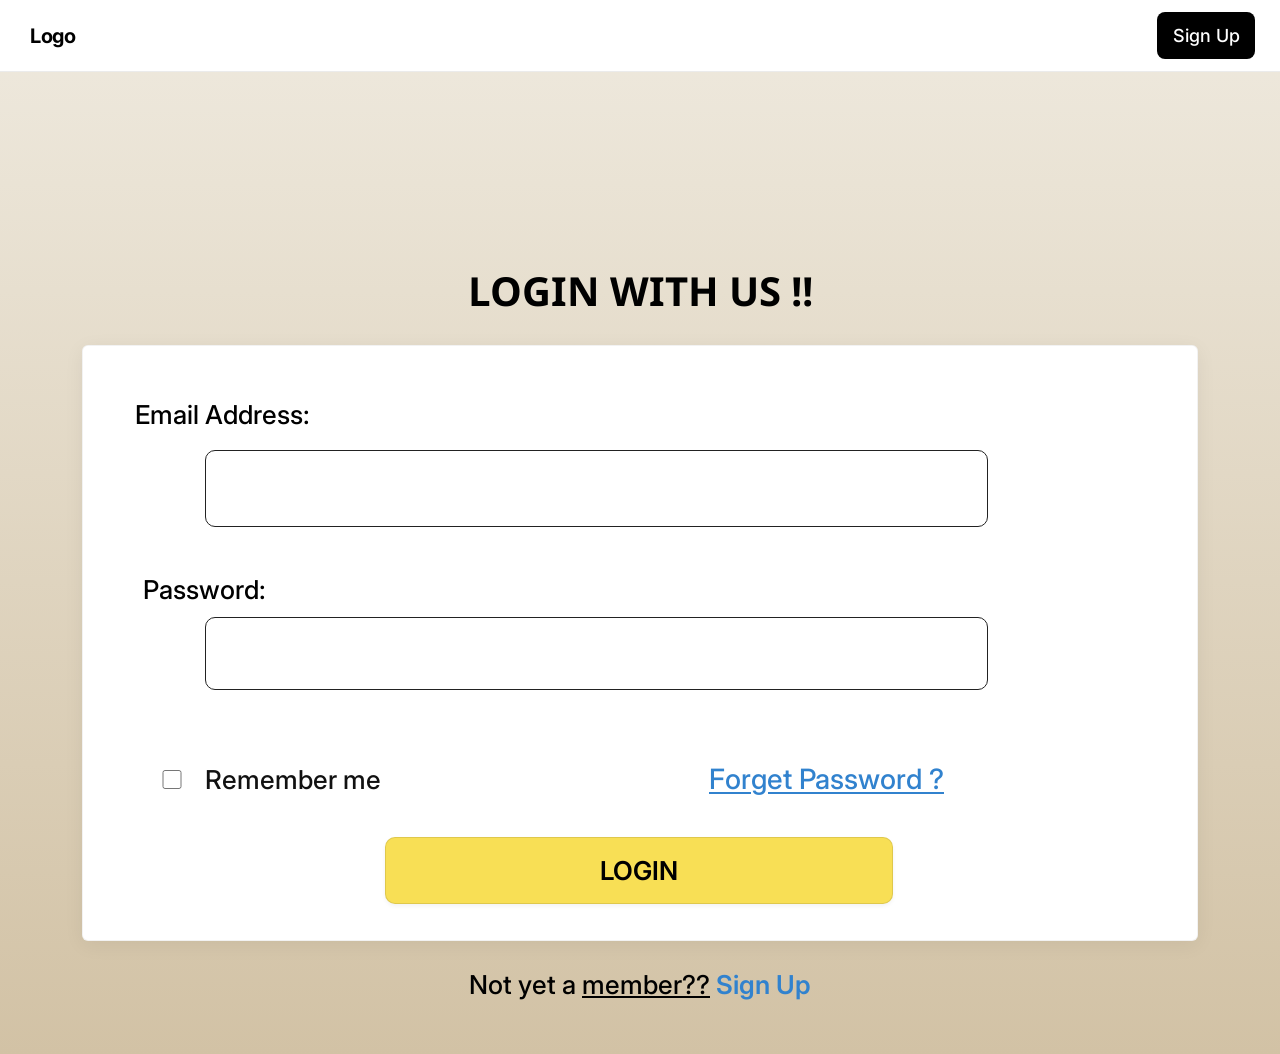
<file: Second/login.html>
<!DOCTYPE html>
<html lang="en">
<head>
  <meta charset="UTF-8">
  <meta name="viewport" content="width=device-width, initial-scale=1.0">
  <meta name="description" content="Log in to Dairy Products. Access your account and order high quality dairy products online.">
  <title>Dairy Products | Login</title>
  <link rel="preconnect" href="https://fonts.googleapis.com">
  <link rel="preconnect" href="https://fonts.gstatic.com" crossorigin>
  <link href="https://fonts.googleapis.com/css2?family=Inter:wght@300;400;500;600;700;800;900&family=Noto+Sans+Arabic:wght@300;400;500;600;700;800;900&family=Roboto:wght@300;400;500;700;900&display=swap" rel="stylesheet">
  <link rel="stylesheet" href="css/variables.css">
  <link rel="stylesheet" href="css/reset.css">
  <link rel="stylesheet" href="css/base.css">
  <link rel="stylesheet" href="css/utilities.css">
  <link rel="stylesheet" href="css/layout.css">
  <link rel="stylesheet" href="css/login.css">
</head>
<body>
  <a href="#main-content" class="sr-only">Skip to main content</a>

  <div class="login-page-wrapper">
    <!-- Header matching design screenshot -->
    <header class="site-header">
      <div class="container flex items-center justify-between">
        <div class="logo">Logo</div>
        <a href="signup.html" class="btn-login">Sign Up</a>
      </div>
    </header>

    <!-- Main Content Area with gradient background -->
    <main id="main-content" class="login-content flex flex-col items-center grow py-12 px-4">
      <!-- Title outside the card -->
      <h1 class="page-title">LOGIN WITH US !!</h1>

      <!-- Login Card -->
      <div class="login-card">
        <form class="flex flex-col" id="login-form">
          <!-- Email Address -->
          <div class="form-group">
            <label for="email" class="form-label">Email Address:</label>
            <input type="email" id="email" name="email" class="form-input" required autocomplete="email">
          </div>
          
          <!-- Password -->
          <div class="form-group">
            <label for="password" class="form-label">Password:</label>
            <input type="password" id="password" name="password" class="form-input" required autocomplete="current-password">
          </div>
          
          <!-- Remember me & Forgot Password -->
          <div class="form-actions-group">
            <div class="remember-me-group">
              <input type="checkbox" id="remember" name="remember" class="checkbox-input">
              <label for="remember" class="checkbox-label">Remember me</label>
            </div>
            <a href="#" class="forgot-password-link">Forget Password ?</a>
          </div>
          
          <!-- Submit Button -->
          <button type="submit" class="btn-login-submit">LOGIN</button>
        </form>
      </div>
      
      <!-- Footer outside card -->
      <p class="login-footer">
        Not yet a <span class="underline-text">member??</span> <a href="signup.html" class="login-footer-link" id="signup-link">Sign Up</a>
      </p>
    </main>
  </div>
</body>
</html>
</file>
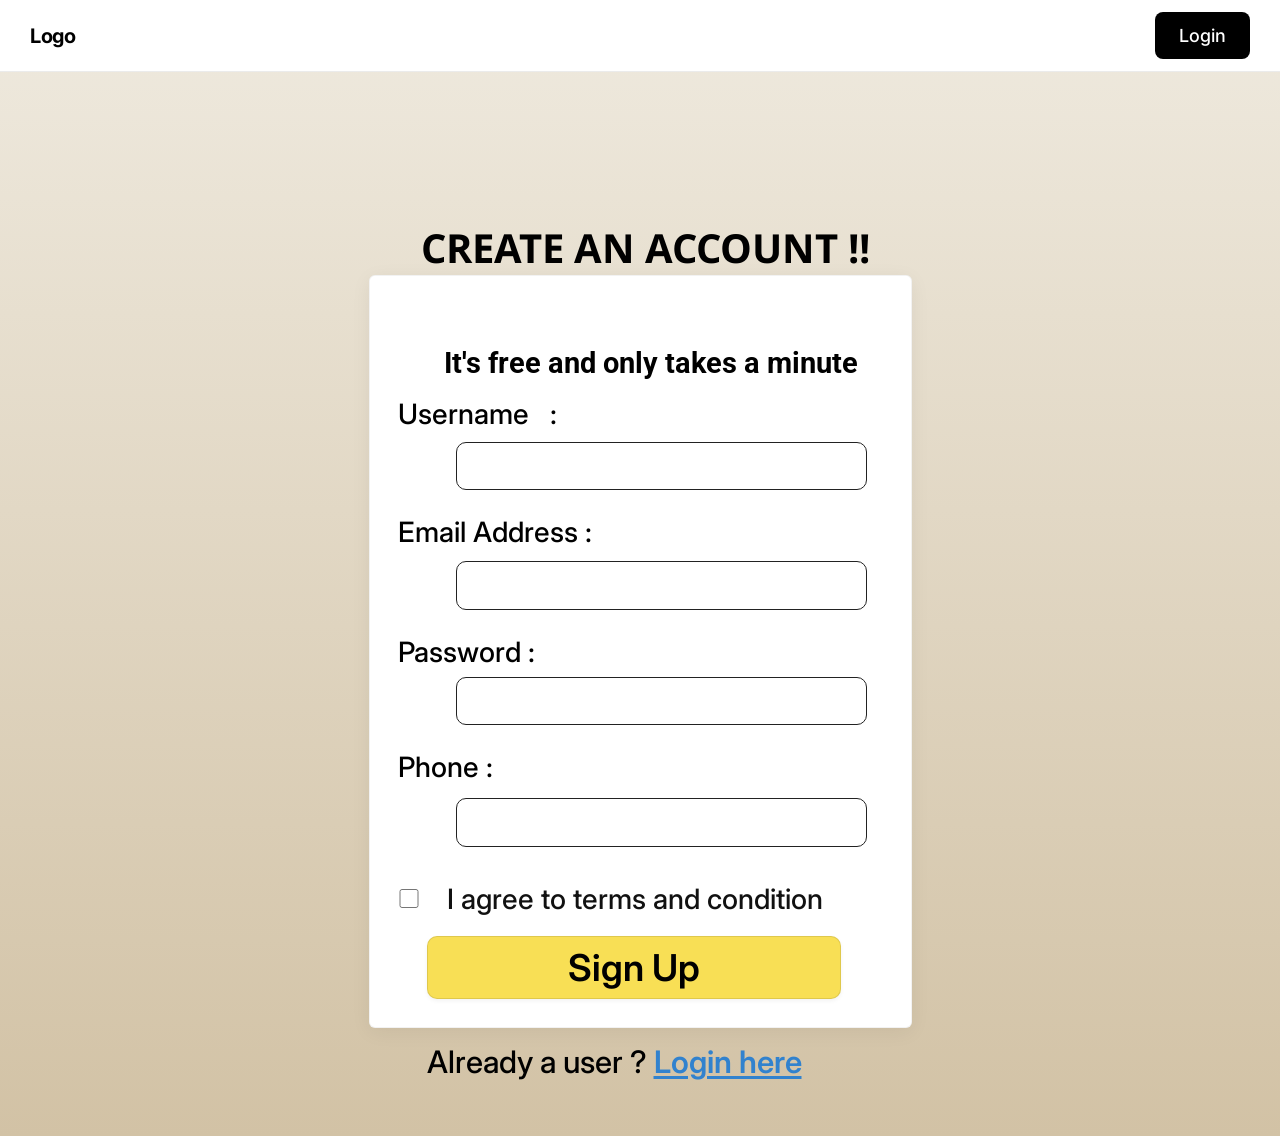
<file: Second/signup.html>
<!DOCTYPE html>
<html lang="en">
<head>
  <meta charset="UTF-8">
  <meta name="viewport" content="width=device-width, initial-scale=1.0">
  <meta name="description" content="Sign up for Dairy Products. Create your account and order high quality dairy products online.">
  <title>Dairy Products | Sign Up</title>
  <link rel="preconnect" href="https://fonts.googleapis.com">
  <link rel="preconnect" href="https://fonts.gstatic.com" crossorigin>
  <link href="https://fonts.googleapis.com/css2?family=Inter:wght@300;400;500;600;700;800;900&family=Noto+Sans+Arabic:wght@300;400;500;600;700;800;900&family=Roboto:wght@300;400;500;700;900&display=swap" rel="stylesheet">
  <link rel="stylesheet" href="css/variables.css">
  <link rel="stylesheet" href="css/reset.css">
  <link rel="stylesheet" href="css/base.css">
  <link rel="stylesheet" href="css/utilities.css">
  <link rel="stylesheet" href="css/layout.css">
  <link rel="stylesheet" href="css/signup.css">
</head>
<body>
  <a href="#main-content" class="sr-only">Skip to main content</a>

  <div class="signup-page-wrapper">
    <!-- Header matching design screenshot -->
    <header class="site-header">
      <div class="container flex items-center justify-between">
        <div class="logo">Logo</div>
        <a href="login.html" class="btn-login">Login</a>
      </div>
    </header>

    <!-- Main Content Area with gradient background -->
    <main id="main-content" class="signup-content flex flex-col items-center grow py-12 px-4">
      <!-- Title outside the card -->
      <h1 class="page-title">CREATE AN ACCOUNT !!</h1>

      <!-- Signup Card -->
      <div class="signup-card">
        <h2 class="card-subtitle">It's free and only takes a minute</h2>
        
        <form class="flex flex-col" id="signup-form">
          <!-- Username -->
          <div class="form-group">
            <label for="username" class="form-label">Username &nbsp; :</label>
            <input type="text" id="username" name="username" class="form-input" required autocomplete="username">
          </div>
          
          <!-- Email Address -->
          <div class="form-group">
            <label for="email" class="form-label">Email Address :</label>
            <input type="email" id="email" name="email" class="form-input" required autocomplete="email">
          </div>
          
          <!-- Password -->
          <div class="form-group">
            <label for="password" class="form-label">Password :</label>
            <input type="password" id="password" name="password" class="form-input" required autocomplete="new-password">
          </div>
          
          <!-- Phone -->
          <div class="form-group">
            <label for="phone" class="form-label">Phone :</label>
            <input type="tel" id="phone" name="phone" class="form-input" required autocomplete="tel">
          </div>
          
          <!-- Terms Checkbox -->
          <div class="form-checkbox-group">
            <input type="checkbox" id="terms" name="terms" class="checkbox-input" required>
            <label for="terms" class="checkbox-label">I agree to terms and condition</label>
          </div>
          
          <!-- Submit Button -->
          <button type="submit" class="btn-signup-submit">Sign Up</button>
        </form>
      </div>
      
      <!-- Footer outside card -->
      <p class="signup-footer">
        Already a user ? <a href="login.html" class="signup-footer-link" id="login-link">Login here</a>
      </p>
    </main>
  </div>
</body>
</html>
</file>
<file: Second/css/variables.css>
/* variables.css */
@import url('https://fonts.googleapis.com/css2?family=Inter:wght@300;400;500;600;700;800;900&family=Noto+Sans+Arabic:wght@300;400;500;600;700;800;900&family=Roboto:wght@300;400;500;700;900&display=swap');

:root {
  /* Font Families */
  --font-family-inter: 'Inter', sans-serif;
  --font-family-noto: 'Noto Sans Arabic', sans-serif;
  --font-family-roboto: 'Roboto', sans-serif;

  /* Font Sizes */
  --font-size-18: 1.125rem;  /* 18px */
  --font-size-20: 1.25rem;   /* 20px */
  --font-size-28: 1.75rem;   /* 28px */
  --font-size-29: 1.8125rem; /* 29px */
  --font-size-31: 1.9375rem; /* 31px */
  --font-size-37: 2.3125rem; /* 37px */
  --font-size-40: 2.5rem;    /* 40px */

  /* Basic Colors (Can be updated later as per design) */
  --color-white: #ffffff;
  --color-black: #000000;
  --color-primary: #000000;
  --color-text-primary: #333333;
  --color-text-muted: #666666;
  --color-border: #e5e5e5;
  --color-bg-surface: #f9f9f9;

  /* Border Radii */
  --radius-sm: 4px;
  --radius-md: 8px;
  --radius-lg: 12px;
  --radius-xl: 16px;
  --radius-full: 9999px;

  /* Transitions */
  --transition-fast: 150ms ease;
  --transition-normal: 250ms ease;
}
</file>
<file: Second/css/base.css>
/* base.css */
body {
  font-family: var(--font-family-inter);
  font-size: var(--font-size-18);
  color: var(--color-text-primary);
  background-color: var(--color-white);
  overflow-x: hidden;
}

h1, h2, h3, h4, h5, h6 {
  font-family: var(--font-family-roboto);
  font-weight: 700;
  line-height: 1.2;
}

/* For Arabic language support if utilized */
[lang="ar"] body,
:lang(ar) {
  font-family: var(--font-family-noto), sans-serif;
}

p {
  color: var(--color-text-muted);
}

@media (prefers-reduced-motion: reduce) {
  *,
  *::before,
  *::after {
    animation-duration: 0.01ms !important;
    animation-iteration-count: 1 !important;
    transition-duration: 0.01ms !important;
    scroll-behavior: auto !important;
  }
}
</file>
<file: Second/css/utilities.css>
/* utilities.css */

/* Container */
.container {
  width: 100%;
  max-width: 1270px;
  margin-inline: auto;
  /* padding-inline: 16px; */
}

/* Flex Utilities */
.flex { display: flex; }
.inline-flex { display: inline-flex; }
.flex-col { flex-direction: column; }
.flex-col-reverse { flex-direction: column-reverse; }
.flex-row { flex-direction: row; }
.flex-row-reverse { flex-direction: row-reverse; }
.flex-wrap { flex-wrap: wrap; }
.flex-nowrap { flex-wrap: nowrap; }

.items-start { align-items: flex-start; }
.items-end { align-items: flex-end; }
.items-center { align-items: center; }
.items-baseline { align-items: baseline; }
.items-stretch { align-items: stretch; }

.justify-start { justify-content: flex-start; }
.justify-end { justify-content: flex-end; }
.justify-center { justify-content: center; }
.justify-between { justify-content: space-between; }
.justify-around { justify-content: space-around; }
.justify-evenly { justify-content: space-evenly; }

.flex-1 { flex: 1 1 0%; }
.flex-auto { flex: 1 1 auto; }
.flex-initial { flex: 0 1 auto; }
.flex-none { flex: none; }
.grow { flex-grow: 1; }
.shrink-0 { flex-shrink: 0; }

/* Grid Utilities */
.grid { display: grid; }
.inline-grid { display: inline-grid; }

.grid-cols-1 { grid-template-columns: repeat(1, minmax(0, 1fr)); }
.grid-cols-2 { grid-template-columns: repeat(2, minmax(0, 1fr)); }
.grid-cols-3 { grid-template-columns: repeat(3, minmax(0, 1fr)); }
.grid-cols-4 { grid-template-columns: repeat(4, minmax(0, 1fr)); }
.grid-cols-5 { grid-template-columns: repeat(5, minmax(0, 1fr)); }
.grid-cols-6 { grid-template-columns: repeat(6, minmax(0, 1fr)); }
.grid-cols-12 { grid-template-columns: repeat(12, minmax(0, 1fr)); }

/* Gaps */
.gap-0  { gap: 0; }
.gap-1  { gap: 4px; }
.gap-2  { gap: 8px; }
.gap-3  { gap: 12px; }
.gap-4  { gap: 16px; }
.gap-5  { gap: 20px; }
.gap-6  { gap: 24px; }
.gap-8  { gap: 32px; }
.gap-10 { gap: 40px; }
.gap-12 { gap: 48px; }
.gap-16 { gap: 64px; }

/* Custom Font-Size based Gaps */
.gap-18 { gap: var(--font-size-18); }
.gap-20 { gap: var(--font-size-20); }
.gap-28 { gap: var(--font-size-28); }
.gap-29 { gap: var(--font-size-29); }
.gap-31 { gap: var(--font-size-31); }
.gap-37 { gap: var(--font-size-37); }
.gap-40 { gap: var(--font-size-40); }

/* Margins */
.m-0 { margin: 0; }
.mx-auto { margin-left: auto; margin-right: auto; }

.m-1 { margin: 4px; }
.m-2 { margin: 8px; }
.m-3 { margin: 12px; }
.m-4 { margin: 16px; }
.m-5 { margin: 20px; }
.m-6 { margin: 24px; }
.m-8 { margin: 32px; }
.m-10 { margin: 40px; }

.mt-0 { margin-top: 0; }
.mt-1 { margin-top: 4px; }
.mt-2 { margin-top: 8px; }
.mt-3 { margin-top: 12px; }
.mt-4 { margin-top: 16px; }
.mt-5 { margin-top: 20px; }
.mt-6 { margin-top: 24px; }
.mt-8 { margin-top: 32px; }
.mt-10 { margin-top: 40px; }

.mb-0 { margin-bottom: 0; }
.mb-1 { margin-bottom: 4px; }
.mb-2 { margin-bottom: 8px; }
.mb-3 { margin-bottom: 12px; }
.mb-4 { margin-bottom: 16px; }
.mb-5 { margin-bottom: 20px; }
.mb-6 { margin-bottom: 24px; }
.mb-8 { margin-bottom: 32px; }
.mb-10 { margin-bottom: 40px; }

.ml-0 { margin-left: 0; }
.ml-1 { margin-left: 4px; }
.ml-2 { margin-left: 8px; }
.ml-3 { margin-left: 12px; }
.ml-4 { margin-left: 16px; }
.ml-5 { margin-left: 20px; }
.ml-6 { margin-left: 24px; }
.ml-8 { margin-left: 32px; }
.ml-10 { margin-left: 40px; }

.mr-0 { margin-right: 0; }
.mr-1 { margin-right: 4px; }
.mr-2 { margin-right: 8px; }
.mr-3 { margin-right: 12px; }
.mr-4 { margin-right: 16px; }
.mr-5 { margin-right: 20px; }
.mr-6 { margin-right: 24px; }
.mr-8 { margin-right: 32px; }
.mr-10 { margin-right: 40px; }

.mx-0 { margin-left: 0; margin-right: 0; }
.mx-1 { margin-left: 4px; margin-right: 4px; }
.mx-2 { margin-left: 8px; margin-right: 8px; }
.mx-3 { margin-left: 12px; margin-right: 12px; }
.mx-4 { margin-left: 16px; margin-right: 16px; }
.mx-5 { margin-left: 20px; margin-right: 20px; }
.mx-6 { margin-left: 24px; margin-right: 24px; }
.mx-8 { margin-left: 32px; margin-right: 32px; }
.mx-10 { margin-left: 40px; margin-right: 40px; }

.my-0 { margin-top: 0; margin-bottom: 0; }
.my-1 { margin-top: 4px; margin-bottom: 4px; }
.my-2 { margin-top: 8px; margin-bottom: 8px; }
.my-3 { margin-top: 12px; margin-bottom: 12px; }
.my-4 { margin-top: 16px; margin-bottom: 16px; }
.my-5 { margin-top: 20px; margin-bottom: 20px; }
.my-6 { margin-top: 24px; margin-bottom: 24px; }
.my-8 { margin-top: 32px; margin-bottom: 32px; }
.my-10 { margin-top: 40px; margin-bottom: 40px; }

/* Paddings */
.p-0 { padding: 0; }
.p-1 { padding: 4px; }
.p-2 { padding: 8px; }
.p-3 { padding: 12px; }
.p-4 { padding: 16px; }
.p-5 { padding: 20px; }
.p-6 { padding: 24px; }
.p-8 { padding: 32px; }
.p-10 { padding: 40px; }

.pt-0 { padding-top: 0; }
.pt-1 { padding-top: 4px; }
.pt-2 { padding-top: 8px; }
.pt-3 { padding-top: 12px; }
.pt-4 { padding-top: 16px; }
.pt-5 { padding-top: 20px; }
.pt-6 { padding-top: 24px; }
.pt-8 { padding-top: 32px; }
.pt-10 { padding-top: 40px; }

.pb-0 { padding-bottom: 0; }
.pb-1 { padding-bottom: 4px; }
.pb-2 { padding-bottom: 8px; }
.pb-3 { padding-bottom: 12px; }
.pb-4 { padding-bottom: 16px; }
.pb-5 { padding-bottom: 20px; }
.pb-6 { padding-bottom: 24px; }
.pb-8 { padding-bottom: 32px; }
.pb-10 { padding-bottom: 40px; }

.pl-0 { padding-left: 0; }
.pl-1 { padding-left: 4px; }
.pl-2 { padding-left: 8px; }
.pl-3 { padding-left: 12px; }
.pl-4 { padding-left: 16px; }
.pl-5 { padding-left: 20px; }
.pl-6 { padding-left: 24px; }
.pl-8 { padding-left: 32px; }
.pl-10 { padding-left: 40px; }

.pr-0 { padding-right: 0; }
.pr-1 { padding-right: 4px; }
.pr-2 { padding-right: 8px; }
.pr-3 { padding-right: 12px; }
.pr-4 { padding-right: 16px; }
.pr-5 { padding-right: 20px; }
.pr-6 { padding-right: 24px; }
.pr-8 { padding-right: 32px; }
.pr-10 { padding-right: 40px; }

.px-0 { padding-left: 0; padding-right: 0; }
.px-1 { padding-left: 4px; padding-right: 4px; }
.px-2 { padding-left: 8px; padding-right: 8px; }
.px-3 { padding-left: 12px; padding-right: 12px; }
.px-4 { padding-left: 16px; padding-right: 16px; }
.px-5 { padding-left: 20px; padding-right: 20px; }
.px-6 { padding-left: 24px; padding-right: 24px; }
.px-8 { padding-left: 32px; padding-right: 32px; }
.px-10 { padding-left: 40px; padding-right: 40px; }

.py-0 { padding-top: 0; padding-bottom: 0; }
.py-1 { padding-top: 4px; padding-bottom: 4px; }
.py-2 { padding-top: 8px; padding-bottom: 8px; }
.py-3 { padding-top: 12px; padding-bottom: 12px; }
.py-4 { padding-top: 16px; padding-bottom: 16px; }
.py-5 { padding-top: 20px; padding-bottom: 20px; }
.py-6 { padding-top: 24px; padding-bottom: 24px; }
.py-8 { padding-top: 32px; padding-bottom: 32px; }
.py-10 { padding-top: 40px; padding-bottom: 40px; }

/* Width */
.w-full { width: 100%; }

/* Screen Reader Only */
.sr-only {
  position: absolute;
  width: 1px;
  height: 1px;
  padding: 0;
  margin: -1px;
  overflow: hidden;
  clip: rect(0, 0, 0, 0);
  white-space: nowrap;
  border-width: 0;
}
</file>
<file: Second/css/layout.css>
/* layout.css */

/* ==========================================================================
   1. Base & Layout Styles (Mobile-First or Desktop-First base)
   ========================================================================== */

/* Main layout containers and elements will go here */


/* ==========================================================================
   2. Responsive Breakpoints
   ========================================================================== */

/* Mobile View (max-width: 767px) */
@media (max-width: 767px) {
  
}

/* Tablet View (min-width: 768px) and (max-width: 992px) */
@media (min-width: 768px) and (max-width: 992px) {
  
}

/* Laptop View (min-width: 993px) and (max-width: 1439px) */
@media (min-width: 993px) and (max-width: 1439px) {
  
}

/* Large Screens (min-width: 1440px) */
@media (min-width: 1440px) {
  
}
</file>
<file: Second/css/login.css>
.login-page-wrapper {
  background: linear-gradient(to bottom, #EFEADF 0%, #D2C2A5 100%);
  min-height: 100vh;
  display: flex;
  flex-direction: column;
}

.login-page-wrapper .site-header {
  background-color: var(--color-white);
  border-bottom: 1px solid rgba(0, 0, 0, 0.08);
  padding-block: 12px;
}

.login-page-wrapper .logo {
  font-family: var(--font-family-inter);
  font-size: var(--font-size-20);
  font-weight: 700;
  color: var(--color-black);
  letter-spacing: -0.5px;
}

.login-page-wrapper .btn-login {
  background-color: var(--color-black);
  color: var(--color-white);
  font-family: var(--font-family-inter);
  font-size: 18px;
  font-weight: 500;
  padding: 10px 24px;
  max-width: 98px;
  border-radius: 8px;
  margin-right: -5px;
  transition: background-color var(--transition-fast), transform 0.1s ease;
  white-space: nowrap;
  display: inline-flex;
  align-items: center;
  justify-content: center;
}

.login-page-wrapper .btn-login:hover {
  background-color: #222222;
}

.login-page-wrapper .btn-login:active {
  transform: scale(0.97);
}

.login-page-wrapper .login-content {
  padding-block: 50px;
  padding-top: 198px;
}

.login-page-wrapper .page-title {
  font-family: var(--font-family-noto);
  font-size: var(--font-size-40);
  font-weight: 700;
  color: var(--color-black);
  text-align: center;
  letter-spacing: 5%;
  padding-left: 84px;
  margin-bottom: 27px;
}

.login-page-wrapper .login-card {
  background-color: var(--color-white);
  width: 100%;
  max-width: 1116px;
  padding: 49px 40px;
  padding-bottom: 36px;
  padding-left: 38px;
  border-radius: 6px;
  margin-left: 90px;
  box-shadow: 0 4px 20px rgba(0, 0, 0, 0.06);
  border: 1px solid rgba(0, 0, 0, 0.05);
}

.login-page-wrapper .form-group {
  display: flex;
  flex-direction: column;
  margin-bottom: 43px;
}

.login-page-wrapper .form-label {
  font-family: var(--font-family-inter);
  font-size: 26px;
  font-weight: 500;
  color: var(--color-black);
}

.login-page-wrapper .form-input {
  width: calc(100% - 84px);
  font-family: var(--font-family-inter);
  font-size: 15px;
  max-width: 783px;
  padding: 12px 16px;
  margin-left: 84px;
  border: 1.5px solid #222222;
  border-radius: 10px;
  background-color: var(--color-white);
  color: var(--color-black);
  transition: border-color var(--transition-fast), box-shadow var(--transition-fast);
}

.login-page-wrapper .form-input:focus {
  outline: none;
  border-color: #000000;
  box-shadow: 0 0 0 3px rgba(0, 0, 0, 0.05);
}

.login-page-wrapper .form-group:nth-of-type(1) .form-label {
  padding-left: 14px;
}

.login-page-wrapper .form-group:nth-of-type(2) .form-label {
  padding-left: 22px;
}

.login-page-wrapper .form-group:nth-of-type(1) .form-input {
  margin-top: 16px;
  height: 77px;
}

.login-page-wrapper .form-group:nth-of-type(2) .form-input {
  margin-top: 8px;
  height: 73px;
}

.login-page-wrapper .form-actions-group {
  display: flex;
  justify-content: space-between;
  align-items: center;
  margin-block: 25px 37px;
  width: calc(100% - 40px);
  max-width: 783px;
  margin-left: 40px;
}

.login-page-wrapper .remember-me-group {
  display: flex;
  align-items: center;
  gap: 22px;
}

.login-page-wrapper .checkbox-input {
  width: 22px;
  height: 19px;
  accent-color: var(--color-black);
  cursor: pointer;
}

.login-page-wrapper .checkbox-label {
  font-family: var(--font-family-inter);
  font-size: 26px;
  font-weight: 500;
  color: #111111;
  cursor: pointer;
}

.login-page-wrapper .forgot-password-link {
  font-family: var(--font-family-inter);
  font-size: 28px;
  font-weight: 500;
  color: #3182CE;
  text-decoration: underline;
  text-underline-offset: 3px;
  margin-left: 30px;
}

.login-page-wrapper .forgot-password-link:hover {
  opacity: 0.85;
}

.login-page-wrapper .btn-login-submit {
  width: 100%;
  max-width: 508px;
  margin-inline: auto;
  background-color: #F8DF55;
  color: var(--color-black);
  font-family: var(--font-family-inter);
  font-size: 26px;
  font-weight: 600;
  padding: 3px;
  padding-block: 13px;
  border-radius: 10px;
  border: 1px solid rgba(0, 0, 0, 0.1);
  box-shadow: 0 2px 4px rgba(0, 0, 0, 0.05);
  cursor: pointer;
  transition: background-color var(--transition-fast), transform 0.1s ease;
}

.login-page-wrapper .btn-login-submit:hover {
  background-color: #E2CB4B;
}

.login-page-wrapper .btn-login-submit:active {
  transform: scale(0.99);
}

.login-page-wrapper .login-footer {
  text-align: center;
  font-family: var(--font-family-inter);
  font-size: 26px;
  font-weight: 500;
  color: var(--color-black);
  margin-top: 24px;
  padding-right: 52px;
}

.login-page-wrapper .underline-text {
  text-decoration: underline;
}

.login-page-wrapper .login-footer-link {
  color: #3182CE;
  font-weight: 600;
}

.login-page-wrapper .login-footer-link:hover {
  opacity: 0.85;
}

@media (max-width: 1300px) {
  .login-page-wrapper .site-header {
    padding-inline: 30px;
  }

  .login-page-wrapper .login-card {
    margin-left: auto;
    margin-right: auto;
  }

  .login-page-wrapper .page-title {
    padding-left: 0;
  }

  .login-page-wrapper .login-footer {
    padding-right: 0;
  }
}

@media (max-width: 992px) {
  .login-page-wrapper .login-content {
    padding-top: 60px;
  }

  .login-page-wrapper .login-card {
    margin-left: auto;
    margin-right: auto;
    padding: 32px 24px;
  }

  .login-page-wrapper .form-input {
    margin-left: 0;
    width: 100%;
    max-width: 100%;
  }

  .login-page-wrapper .form-group:nth-of-type(1) .form-label,
  .login-page-wrapper .form-group:nth-of-type(2) .form-label {
    padding-left: 0;
  }

  .login-page-wrapper .form-actions-group {
    margin-left: 0;
    width: 100%;
    max-width: 100%;
  }

  .login-page-wrapper .forgot-password-link {
    margin-left: 0;
  }
}

@media (max-width: 767px) {
  .login-page-wrapper .site-header {
    padding-block: 12px;
  }
  
  .login-page-wrapper .logo {
    font-size: 18px;
  }
  
  .login-page-wrapper .btn-login {
    padding: 8px 18px;
    font-size: 13px;
  }

  .login-page-wrapper .login-content {
    padding-inline: 16px;
    padding-top: 40px;
  }

  .login-page-wrapper .login-card {
    padding: 24px 16px;
    margin-left: auto;
    margin-right: auto;
  }

  .login-page-wrapper .page-title {
    font-size: 24px;
    padding-left: 0;
    text-underline-offset: 8px;
  }

  .login-page-wrapper .form-input {
    margin-left: 0;
    width: 100%;
    max-width: 100%;
  }

  .login-page-wrapper .form-actions-group {
    margin-left: 0;
    width: 100%;
    max-width: 100%;
    gap: 10px;
    flex-wrap: wrap;
  }

  .login-page-wrapper .checkbox-label,
  .login-page-wrapper .forgot-password-link {
    font-size: 15px;
    margin-left: 0;
  }

  .login-page-wrapper .form-label {
    font-size: 16px;
  }

  .login-page-wrapper .btn-login-submit {
    font-size: 20px;
    padding: 10px;
  }

  .login-page-wrapper .login-footer {
    font-size: 16px;
    padding-right: 0;
  }
}
</file>
<file: Second/css/signup.css>
.signup-page-wrapper {
  background: linear-gradient(to bottom, #EFEADF 0%, #D2C2A5 100%);
  min-height: 100vh;
  display: flex;
  flex-direction: column;
}

.site-header {
  background-color: var(--color-white);
  border-bottom: 1px solid rgba(0, 0, 0, 0.08);
  padding-block: 12px;
}

@media (max-width: 1300px) {
  .site-header {
    padding-inline: 30px;
  }
}

.logo {
  font-family: var(--font-family-inter);
  font-size: var(--font-size-20);
  font-weight: 700;
  color: var(--color-black);
  letter-spacing: -0.5px;
}

.btn-login {
  background-color: var(--color-black);
  color: var(--color-white);
  font-family: var(--font-family-inter);
  font-size: 18px;
  font-weight: 500;
  padding: 10px 24px;
  border-radius: 8px;
  transition: background-color var(--transition-fast), transform 0.1s ease;
  white-space: nowrap;
  display: inline-flex;
  align-items: center;
  justify-content: center;
}

.btn-login:hover {
  background-color: #222222;
}

.btn-login:active {
  transform: scale(0.97);
}

.signup-content {
  padding-block: 50px;
  padding-top: 155px;
}

.page-title {
  font-family: var(--font-family-noto);
  font-size: var(--font-size-40);
  font-weight: 700;
  color: var(--color-black);
  text-align: center;
  letter-spacing: 5%;
  padding-left: 11px;
}

.signup-card {
  background-color: var(--color-white);
  width: 100%;
  max-width: 543px;
  padding: 36px 40px;
  padding-bottom: 28px;
  padding-left: 28px;
  border-radius: 6px;
  box-shadow: 0 4px 20px rgba(0, 0, 0, 0.06);
  border: 1px solid rgba(0, 0, 0, 0.05);
}

.card-subtitle {
 font-family: var(--font-family-roboto);
    font-size: 29px;
    font-weight: 700;
    color: var(--color-black);
    text-align: center;
    margin-bottom: 12px;
    letter-spacing: 2%;
    padding-left: 33px;
    padding-top: 34px;
}

.form-group {
  display: flex;
  flex-direction: column;
  margin-bottom: 21px;
}

.form-label {
  font-family: var(--font-family-inter);
  font-size: 28px;
  font-weight: 500;
  color: var(--color-black);
}

.form-input {
  width: 100%;
  font-family: var(--font-family-inter);
  font-size: 15px;
  max-width: 411px;
  padding: 12px 16px;
  margin-left: 58px;
  border: 1.5px solid #222222;
  border-radius: 10px;
  background-color: var(--color-white);
  color: var(--color-black);
  transition: border-color var(--transition-fast), box-shadow var(--transition-fast);
}

.form-input:focus {
  outline: none;
  border-color: #000000;
  box-shadow: 0 0 0 3px rgba(0, 0, 0, 0.05);
}

.form-group:nth-of-type(1) .form-input {
  margin-top: 7px;
}

.form-group:nth-of-type(2) .form-input {
  margin-top: 8px;
}

.form-group:nth-of-type(3) .form-input {
  margin-top: 4px;
}

.form-group:nth-of-type(4) .form-input {
  margin-top: 10px;
}

.form-checkbox-group {
  display: flex;
  align-items: center;
  gap: 27px;
  margin-block: 10px 16px;
}

.checkbox-input {
  width: 22px;
  height: 19px;
  accent-color: var(--color-black);
  cursor: pointer;
}

.checkbox-label {
  font-family: var(--font-family-inter);
  font-size: 28px;
  font-weight: 500;
  color: #111111;
  cursor: pointer;
}

.btn-signup-submit {
  width: 100%;
  max-width: 414px;
  margin-inline: auto;
  background-color: #F8DF55;
  color: var(--color-black);
  font-family: var(--font-family-inter);
  font-size: 37px;
  font-weight: 600;
  padding: 3px;
  border-radius: 10px;
  border: 1px solid rgba(0, 0, 0, 0.1);
  box-shadow: 0 2px 4px rgba(0, 0, 0, 0.05);
  cursor: pointer;
  transition: background-color var(--transition-fast), transform 0.1s ease;
}

.btn-signup-submit:hover {
  background-color: #E2CB4B;
}

.btn-signup-submit:active {
  transform: scale(0.99);
}

.signup-footer {
     text-align: center;
    font-family: var(--font-family-inter);
    font-size: 31px;
    font-weight: 500;
    color: var(--color-black);
    margin-top: 11px;
    padding-right: 52px;
}

.signup-footer-link {
  color: #3182CE;
  font-weight: 600;
  text-decoration: underline;
  text-underline-offset: 3px;
}

.signup-footer-link:hover {
  opacity: 0.85;
}

@media (max-width: 767px) {
  .site-header {
    padding-block: 12px;
  }
  
  .logo {
    font-size: 18px;
  }
  
  .btn-login {
    padding: 8px 18px;
    font-size: 13px;
  }

  .signup-content {
    padding-inline: 20px;
  }

  .signup-card {
    padding: 24px 24px;
  }

  .page-title {
    font-size: 24px;
  }

  .form-input {
    margin-left: 0;
    max-width: 100%;
  }

  .card-subtitle {
    font-size: 18px;
    padding-left: 0;
    padding-top: 10px;
  }

  .form-label {
    font-size: 16px;
  }

  .checkbox-label {
    font-size: 15px;
  }

  .btn-signup-submit {
    font-size: 20px;
    padding: 10px;
  }

  .signup-footer {
    font-size: 16px;
    padding-right: 0;
  }
}
</file>
